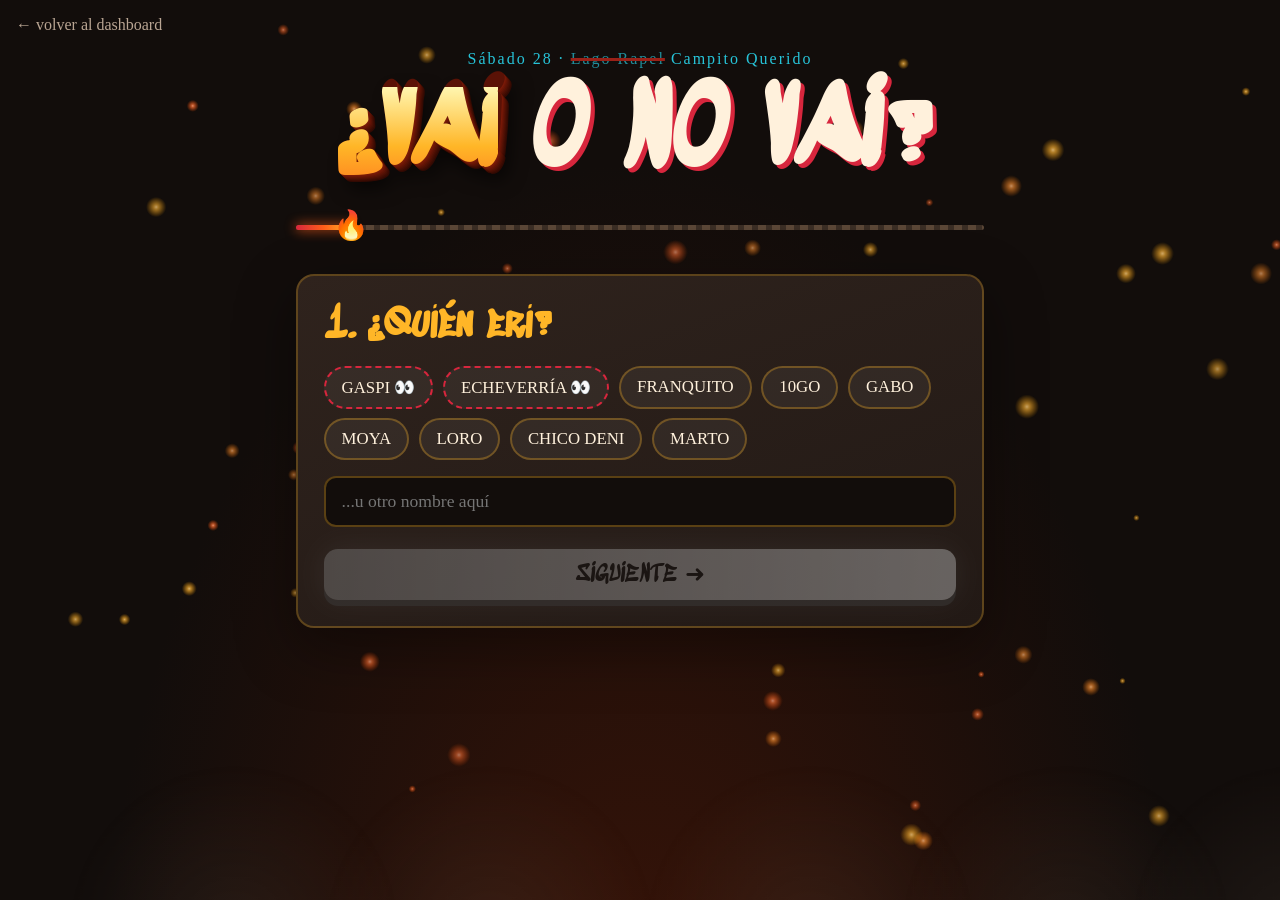
<file: confirmar.html>
<!DOCTYPE html>
<html lang="es-CL">
<head>
  <meta charset="UTF-8">
  <meta name="viewport" content="width=device-width, initial-scale=1.0">
  <title>Confirma el Asado 🔥</title>
  <meta name="description" content="Confirma tu asistencia al asado en el Campito Querido y manda tu pase al grupo.">
  <link rel="preconnect" href="https://fonts.googleapis.com">
  <link rel="preconnect" href="https://fonts.gstatic.com" crossorigin>
  <link href="https://fonts.googleapis.com/css2?family=Sedgwick+Ave+Display&family=Permanent+Marker&family=Rubik:wght@400;600;800&display=swap" rel="stylesheet">
  <link rel="stylesheet" href="css/styles.css">
  <link rel="stylesheet" href="css/confirmar.css">
</head>
<body class="confirm-page">

  <canvas id="embers" aria-hidden="true"></canvas>
  <div class="smoke-layer" aria-hidden="true"><span></span><span></span><span></span><span></span><span></span></div>

  <a href="index.html" class="back-link">← volver al dashboard</a>

  <main class="confirm">
    <header class="confirm__head">
      <p class="hero__pre">Sábado 28 · <s>Lago Rapel</s> Campito Querido</p>
      <h1 class="confirm__title"><span class="fire-text" data-text="¿VAI">¿VAI</span> <span class="confirm__title-2">O NO VAI?</span></h1>
    </header>

    <!-- barra de progreso tipo mecha -->
    <div class="fuse" aria-hidden="true">
      <div class="fuse__line"><i id="fuse-fill"></i></div>
      <div class="fuse__spark" id="fuse-spark">🔥</div>
    </div>

    <div class="steps" id="steps">

      <!-- PASO 1 -->
      <section class="step active" data-step="1">
        <h2>1. ¿Quién erí?</h2>
        <div class="chips chips--names" id="name-chips"></div>
        <input class="text-input" id="name-other" type="text" maxlength="20" placeholder="...u otro nombre aquí">
        <button class="btn btn--fire next" data-next="2" disabled id="btn-step1">SIGUIENTE ➜</button>
      </section>

      <!-- PASO 2 -->
      <section class="step" data-step="2">
        <h2>2. ¿Vai al asado, <span class="who"></span>?</h2>
        <div class="yesno" id="yesno">
          <button class="btn btn--fire btn--huge" id="btn-yes">SÍ VOY 🔥</button>
          <button class="btn btn--ghost btn--runaway" id="btn-no">No puedo 😢</button>
        </div>
        <p class="yesno__hint" id="no-hint">&nbsp;</p>
      </section>

      <!-- PASO 3 -->
      <section class="step" data-step="3">
        <h2>3. ¿Tení auto pa' prestar? 🚗</h2>
        <div class="car-pick">
          <button class="car-opt" data-car="si">
            <span class="car-opt__emoji">🚙</span>
            <b>¡Sí, yo pongo la nave!</b>
            <small>Héroe nacional</small>
          </button>
          <button class="car-opt" data-car="no">
            <span class="car-opt__emoji">🧍</span>
            <b>No, voy de copiloto</b>
            <small>Pero pongo pa' la bencina</small>
          </button>
        </div>

        <h2 class="mt">¿Qué llevai? <small>(elige varias)</small></h2>
        <div class="chips" id="bring-chips"></div>

        <button class="btn btn--fire next" id="btn-finish" disabled>CONFIRMAR 🔥</button>
      </section>

      <!-- PASO 4: TICKET -->
      <section class="step" data-step="4">
        <div class="ticket" id="ticket">
          <div class="ticket__left">
            <p class="ticket__kicker">PASE VIP · ASADO CAMPITO QUERIDO 2026</p>
            <h3 class="ticket__name" id="t-name">NOMBRE</h3>
            <dl class="ticket__data">
              <div><dt>Fecha</dt><dd>Sáb 28 Nov</dd></div>
              <div><dt>Salida</dt><dd>09:30 · Duoc Antonio Varas</dd></div>
              <div><dt>Destino</dt><dd>Campito Querido 🏡</dd></div>
              <div><dt>Auto</dt><dd id="t-car">—</dd></div>
              <div><dt>Lleva</dt><dd id="t-bring">—</dd></div>
            </dl>
          </div>
          <div class="ticket__right">
            <div class="ticket__num">N° <span id="t-num">000</span></div>
            <div class="ticket__emoji">🔥</div>
            <div class="ticket__barcode"></div>
          </div>
          <div class="ticket__stamp" id="t-stamp">CONFIRMADO</div>
        </div>

        <div class="final-actions">
          <a class="btn btn--whatsapp" id="btn-wsp" target="_blank" rel="noopener">📲 MANDAR AL GRUPO</a>
          <a class="btn btn--ghost" href="index.html">Ver el dashboard</a>
          <button class="btn btn--ghost" id="btn-restart">Confirmar otro</button>
        </div>
      </section>

      <!-- PASO 0: no va -->
      <section class="step" data-step="sad">
        <div class="sad">
          <div class="sad__emoji">😭</div>
          <h2>Ya po... te vamos a extrañar</h2>
          <p>Te guardamos un choripán frío. Mentira, nos lo comemos.</p>
          <a class="btn btn--ghost" id="btn-wsp-no" target="_blank" rel="noopener">Avisar al grupo igual</a>
          <button class="btn btn--fire" id="btn-regret">ME ARREPENTÍ, SÍ VOY 🔥</button>
        </div>
      </section>

    </div>
  </main>

  <div class="toast" id="toast"></div>
  <canvas id="confetti" aria-hidden="true"></canvas>

  <script src="js/fx.js"></script>
  <script src="js/confirmar.js"></script>
</body>
</html>
</file>
<file: css/styles.css>
/* =========================================================
   ASADO RAPEL — estilos
   Paleta "brasa": carbón, ceniza, brasa, fuego, chorizo, pebre, lago
   ========================================================= */
:root {
  --carbon: #120d0b;
  --ash: #221915;
  --ash-2: #2f231d;
  --ember: #ff5e1a;
  --fire: #ffb627;
  --chori: #d7263d;
  --pebre: #3fae49;
  --lake: #27c4d9;
  --cream: #fff1dc;
  --muted: #b9a593;
  --cl-blue: #0039a6;
  --cl-red: #d52b1e;
  --cl-white: #ffffff;

  --font-graffiti: "Sedgwick Ave Display", "Permanent Marker", cursive;
  --font-marker: "Permanent Marker", cursive;
  --font-body: "Rubik", system-ui, sans-serif;

  --radius: 18px;
  --shadow-fire: 0 0 30px rgba(255, 94, 26, .35);
}

* { box-sizing: border-box; margin: 0; padding: 0; }
html { scroll-behavior: smooth; overflow-x: clip; -webkit-text-size-adjust: 100%; }
body {
  font-family: var(--font-body);
  background: var(--carbon);
  color: var(--cream);
  overflow-x: clip;
  min-height: 100vh;
  -webkit-tap-highlight-color: transparent;
}
/* fondo en capa fija propia: evita "background-attachment: fixed" que repinta todo al hacer scroll */
body::before {
  content: ""; position: fixed; inset: 0; z-index: -1; pointer-events: none;
  background: radial-gradient(ellipse at 50% 120%, #3a1408 0%, var(--carbon) 60%);
}
a { color: inherit; text-decoration: none; }
button { font: inherit; cursor: pointer; }

#embers, #confetti {
  position: fixed; inset: 0; width: 100%; height: 100%;
  pointer-events: none;
}
#embers { z-index: 0; }
#confetti { z-index: 999; }
main, .hero, .footer, .ticker { position: relative; z-index: 1; }

/* ---------- humo de fondo ---------- */
.smoke-layer { position: fixed; inset: 0; pointer-events: none; z-index: 0; overflow: hidden; }
.smoke-layer span {
  position: absolute; bottom: -200px;
  width: 340px; height: 340px; border-radius: 50%;
  background: radial-gradient(circle, rgba(200, 180, 160, .07) 0%, rgba(200, 180, 160, .03) 40%, transparent 70%);
  will-change: transform, opacity;
  animation: smokeRise 22s linear infinite;
}
.smoke-layer span:nth-child(1) { left: 5%;  animation-delay: 0s; }
.smoke-layer span:nth-child(2) { left: 25%; animation-delay: -5s; }
.smoke-layer span:nth-child(3) { left: 50%; animation-delay: -10s; }
.smoke-layer span:nth-child(4) { left: 70%; animation-delay: -15s; }
.smoke-layer span:nth-child(5) { left: 88%; animation-delay: -19s; }
@keyframes smokeRise {
  0%   { transform: translateY(0) scale(.6); opacity: 0; }
  20%  { opacity: 1; }
  100% { transform: translateY(-130vh) translateX(80px) scale(1.8); opacity: 0; }
}

/* ---------- NAV ---------- */
.nav {
  position: sticky; top: 0; z-index: 50;
  display: flex; align-items: center; justify-content: space-between; gap: 1rem;
  padding: .8rem 1.5rem;
  background: rgba(18, 13, 11, .94);
  border-bottom: 2px solid rgba(255, 94, 26, .3);
}
.nav__logo { font-family: var(--font-graffiti); font-size: 1.6rem; color: var(--fire); }
.nav__logo span { color: var(--chori); margin-left: .2rem; }
.nav__links { display: flex; gap: 1.2rem; list-style: none; flex-wrap: wrap; }
.nav__links a {
  font-family: var(--font-marker); font-size: .95rem; color: var(--muted);
  position: relative; transition: color .2s;
}
.nav__links a::after {
  content: ""; position: absolute; left: 0; bottom: -4px; height: 3px; width: 0;
  background: linear-gradient(90deg, var(--ember), var(--fire));
  border-radius: 3px; transition: width .3s;
}
.nav__links a:hover { color: var(--fire); }
.nav__links a:hover::after { width: 100%; }

/* ---------- HERO ---------- */
.hero {
  min-height: 92vh;
  display: flex; flex-direction: column; align-items: center; justify-content: center;
  text-align: center; padding: 3rem 1rem 9rem;
  overflow: hidden;
}
.hero__pre {
  font-family: var(--font-marker); color: var(--lake); letter-spacing: 2px;
  margin-bottom: 1.2rem; position: relative; z-index: 2;
  animation: fadeDown 1s ease both;
}
.hero__title {
  font-family: var(--font-graffiti); line-height: .9;
  font-size: clamp(4.2rem, 18vw, 13rem);
  display: flex; flex-direction: column; align-items: center;
  will-change: transform;
}

/* Relieve: el elemento es el "bloque" 3D (sombras apiladas, se pintan una sola vez)
   y el ::after pone encima la cara con el degradado */
.fire-text {
  position: relative; display: inline-block;
  color: #5a1206;
  text-shadow:
    1px 1px 0 #7a1a08, 2px 2px 0 #6e1707, 3px 3px 0 #621406, 4px 4px 0 #561205,
    5px 5px 0 #4a0f04, 6px 6px 0 #3e0c03, 7px 7px 0 #320a03,
    10px 14px 18px rgba(0, 0, 0, .6);
  animation: popIn 1s cubic-bezier(.2, 1.6, .4, 1) both;
}
.fire-text::after {
  content: attr(data-text); position: absolute; left: 0; top: 0;
  background: linear-gradient(0deg, var(--chori) 0%, var(--ember) 35%, var(--fire) 70%, #fff6b0 100%);
  background-size: 100% 200%;
  -webkit-background-clip: text; background-clip: text; color: transparent;
  text-shadow: none;
  animation: fireShift 2s ease-in-out infinite alternate;
}

.hero__title-2 {
  position: relative; display: inline-block; margin-top: .05em;
  transform: rotate(-4deg); will-change: transform;
  animation: popIn 1s .25s cubic-bezier(.2, 1.6, .4, 1) both, wobble 4s 1.5s ease-in-out infinite;
}
.flag-text {
  position: relative; display: inline-block;
  color: #1a1030;
  text-shadow:
    1px 1px 0 #2a1a44, 2px 2px 0 #26173e, 3px 3px 0 #221438, 4px 4px 0 #1e1232,
    5px 5px 0 #1a0f2c, 6px 6px 0 #160d26, 7px 7px 0 #120a20, 8px 8px 0 #0e081a,
    12px 16px 22px rgba(0, 0, 0, .65);
}
/* cara con la bandera de Chile: cantón azul, franja blanca arriba, roja abajo */
.flag-text::after {
  content: attr(data-text); position: absolute; left: 0; top: 0;
  background:
    linear-gradient(var(--cl-blue), var(--cl-blue)) 0 0 / 30% 52% no-repeat,
    linear-gradient(180deg, var(--cl-white) 0 52%, var(--cl-red) 52% 100%);
  -webkit-background-clip: text; background-clip: text; color: transparent;
  text-shadow: none;
}
/* brillo que pasa por encima de la bandera */
.flag-text::before {
  content: attr(data-text); position: absolute; left: 0; top: 0; z-index: 1;
  background: linear-gradient(110deg, transparent 35%, rgba(255, 255, 255, .55) 50%, transparent 65%) no-repeat;
  background-size: 250% 100%;
  -webkit-background-clip: text; background-clip: text; color: transparent;
  text-shadow: none;
  animation: flagShine 4s 2s ease-in-out infinite;
}
.flag-star {
  position: absolute; z-index: 2; left: 6%; top: 10%;
  font-style: normal; font-family: serif; font-size: .2em; line-height: 1; color: #fff;
  text-shadow: 0 0 10px rgba(255, 255, 255, .9);
  animation: twinkle 2.4s ease-in-out infinite;
}

.hero__underline { width: min(520px, 80vw); height: 30px; margin-top: .5rem; }
.hero__underline path {
  fill: none; stroke-width: 7; stroke-linecap: round;
  stroke-dasharray: 500; stroke-dashoffset: 500;
  animation: draw 1.2s 1s ease forwards;
}
.hero__sub { margin-top: 1rem; font-size: 1.2rem; color: var(--muted); animation: fadeUp 1s 1.2s both; }
.hero__sub b { color: var(--fire); }
.hero__date { margin-top: 1rem; font-family: var(--font-marker); color: var(--muted); animation: fadeUp 1s 1.6s both; }

.countdown { display: flex; gap: 1rem; margin-top: 2rem; animation: fadeUp 1s 1.4s both; }
.countdown__box {
  position: relative; min-width: 90px; padding: 1rem .6rem;
  background: linear-gradient(180deg, var(--ash-2), var(--ash));
  border: 2px solid rgba(255, 182, 39, .3); border-radius: var(--radius);
  box-shadow: 0 0 15px rgba(255, 94, 26, .25);
}
.countdown__box::after {
  content: ""; position: absolute; inset: -2px; border-radius: inherit; pointer-events: none;
  box-shadow: 0 0 40px rgba(255, 94, 26, .6);
  animation: glowPulse 3s ease-in-out infinite;
}
.countdown__box:nth-child(2)::after { animation-delay: .3s; }
.countdown__box:nth-child(3)::after { animation-delay: .6s; }
.countdown__box:nth-child(4)::after { animation-delay: .9s; }
.countdown__box span { display: block; will-change: transform; font-family: var(--font-graffiti); font-size: 2.8rem; color: var(--fire); }
.countdown__box small { font-family: var(--font-marker); color: var(--muted); }
.countdown__box span.tick { animation: tick .4s ease; }

/* llamas del hero */
.hero__grill { position: absolute; bottom: 0; left: 0; right: 0; height: 140px; pointer-events: none; }
.flames { position: absolute; bottom: 0; left: 0; right: 0; height: 100%; display: flex; justify-content: space-around; }
.flames span {
  width: 14%; height: 100%;
  background: radial-gradient(ellipse at 50% 100%, var(--fire) 0%, var(--ember) 30%, rgba(215, 38, 61, .6) 52%, transparent 70%);
  border-radius: 50% 50% 20% 20%;
  transform-origin: bottom center;
  will-change: transform;
  animation: flicker 1.2s ease-in-out infinite alternate;
  opacity: .85;
}
.flames span:nth-child(odd) { animation-duration: .9s; height: 80%; align-self: flex-end; }
.flames span:nth-child(3n) { animation-delay: -.4s; height: 110%; }

/* ---------- TICKER ---------- */
.ticker {
  background: var(--cl-red); color: var(--cream);
  transform: rotate(-1.5deg) scale(1.03);
  padding: .7rem 0; overflow: hidden;
  border-top: 5px solid var(--cl-blue); border-bottom: 5px solid var(--cl-white);
  box-shadow: 0 10px 40px rgba(215, 38, 61, .4);
}
.ticker__track { display: flex; width: max-content; animation: marquee 30s linear infinite; will-change: transform; }
.ticker__track span { font-family: var(--font-graffiti); font-size: 1.6rem; padding: 0 2rem; white-space: nowrap; }

/* ---------- SECCIONES ---------- */
.section { max-width: 1200px; margin: 0 auto; padding: 6rem 1.5rem 2rem; }
.section__title {
  font-family: var(--font-graffiti); font-size: clamp(2.6rem, 7vw, 4.5rem);
  color: var(--cream); margin-bottom: 2rem; display: flex; align-items: baseline; gap: 1rem;
}
.section__title span { font-family: var(--font-marker); font-size: 1.2rem; color: var(--ember); border: 2px solid var(--ember); padding: .1rem .6rem; border-radius: 30px; }
.section__hint { color: var(--muted); margin: -1rem 0 1.5rem; }
.subtitle { font-family: var(--font-graffiti); font-size: 2.6rem; color: var(--fire); margin: 3rem 0 1.5rem; }

.reveal { opacity: 0; transform: translateY(40px) scale(.97); transition: opacity .8s ease, transform .8s cubic-bezier(.2, 1.2, .4, 1); }
.reveal.in { opacity: 1; transform: none; }

/* ---------- STATS ---------- */
.stats { display: grid; grid-template-columns: repeat(auto-fit, minmax(min(150px, 100%), 1fr)); gap: 1rem; }
.stat {
  position: relative; overflow: hidden;
  background: linear-gradient(160deg, var(--ash-2), var(--ash));
  border: 1px solid rgba(255, 255, 255, .06);
  border-radius: var(--radius); padding: 1.3rem;
  transition: transform .3s, box-shadow .3s;
}
.stat:nth-child(2) { transition-delay: .08s; }
.stat:nth-child(3) { transition-delay: .16s; }
.stat:nth-child(4) { transition-delay: .24s; }
.stat:nth-child(5) { transition-delay: .32s; }
.stat:nth-child(6) { transition-delay: .4s; }
.stat::before {
  content: ""; position: absolute; inset: -50%;
  background: conic-gradient(from 0deg, transparent, rgba(255, 94, 26, .25), transparent 30%);
  opacity: 0; transition: opacity .3s;
}
.stat:hover::before { animation: spin 6s linear infinite; }
.stat:hover { transform: translateY(-6px) rotate(-1deg); box-shadow: var(--shadow-fire); }
.stat:hover::before { opacity: 1; }
.stat > * { position: relative; }
.stat__icon { font-size: 2rem; animation: bob 2.5s ease-in-out infinite; display: inline-block; }
.stat__num { font-family: var(--font-graffiti); font-size: 3rem; color: var(--fire); line-height: 1.1; }
.stat__label { font-family: var(--font-marker); color: var(--muted); }
.stat__bar { height: 6px; background: rgba(255, 255, 255, .08); border-radius: 6px; margin-top: .8rem; overflow: hidden; }
.stat__bar i { display: block; height: 100%; width: 0; background: linear-gradient(90deg, var(--ember), var(--fire)); border-radius: 6px; transition: width 1.6s .4s cubic-bezier(.2, 1, .3, 1); }
.stat.in .stat__bar i { width: var(--w); }
.stat--warn .stat__num { color: var(--lake); }
.stat--warn .stat__bar i { background: linear-gradient(90deg, #1b8fa0, var(--lake)); }
.stat--danger { border-color: rgba(215, 38, 61, .5); }
.stat--danger::after {
  content: ""; position: absolute; inset: 0; border-radius: inherit; pointer-events: none;
  box-shadow: inset 0 0 30px rgba(215, 38, 61, .55);
  animation: glowPulse 2s ease-in-out infinite;
}
.stat--danger .stat__num { color: var(--chori); }
.stat--danger.ok::after { display: none; }
.stat--danger.ok { border-color: rgba(63, 174, 73, .6); }
.stat--danger.ok .stat__num { color: var(--pebre); }

.alert {
  margin-top: 1.5rem; display: flex; align-items: center; gap: 1rem;
  position: relative; overflow: hidden; isolation: isolate;
  border: 2px dashed var(--chori); border-radius: var(--radius); padding: 1rem 1.3rem;
}
.alert::before {
  content: ""; position: absolute; top: 0; bottom: 0; left: -120px; right: -120px; z-index: -1;
  background: repeating-linear-gradient(90deg, rgba(215, 38, 61, .2) 0 28px, rgba(215, 38, 61, .07) 28px 56px);
  transform: skewX(-45deg); will-change: transform;
  animation: stripes 2s linear infinite;
}
.alert.solved { border-color: var(--pebre); background: rgba(63, 174, 73, .12); }
.alert.solved::before { display: none; }
.alert.solved .alert__siren { background: var(--pebre); box-shadow: 0 0 20px var(--pebre); animation: none; }
.alert__siren { flex: none; width: 22px; height: 22px; border-radius: 50%; background: var(--chori); animation: siren .8s infinite alternate; }
.alert b { color: var(--fire); }

/* ---------- RUTA ---------- */
.route { background: linear-gradient(160deg, var(--ash-2), var(--ash)); border-radius: var(--radius); padding: 1.5rem; border: 1px solid rgba(255, 255, 255, .06); }
.route__map { width: 100%; height: auto; overflow: visible; }
.route__road { fill: none; stroke: #3b2e27; stroke-width: 28; stroke-linecap: round; }
.route__dash { fill: none; stroke: var(--fire); stroke-width: 3; stroke-dasharray: 18 14; animation: dashMove 1s linear infinite; }
.route__pin circle { fill: var(--chori); stroke: var(--cream); stroke-width: 3; animation: pinPulse 1.8s ease-in-out infinite; transform-box: fill-box; transform-origin: center; }
.route__pin--end circle { fill: var(--lake); }
.route__pin text { fill: var(--cream); font-family: var(--font-marker); font-size: 22px; text-anchor: middle; }
.route__info { display: grid; grid-template-columns: repeat(auto-fit, minmax(min(180px, 100%), 1fr)); gap: .8rem; margin-top: 1rem; }
.route__info div { background: rgba(0, 0, 0, .25); padding: .8rem 1rem; border-radius: 12px; color: var(--muted); }
.route__info b { color: var(--fire); font-family: var(--font-marker); display: block; font-weight: normal; font-size: 1.2rem; }

/* ---------- AUTOS ---------- */
.seat--copilot { background: rgba(39, 196, 217, .15); border-color: var(--lake); }
.seat--copilot em { font-size: .75rem; color: var(--lake); }
.cars { display: grid; grid-template-columns: repeat(auto-fit, minmax(min(320px, 100%), 1fr)); gap: 1.5rem; }
.car-card {
  background: linear-gradient(160deg, var(--ash-2), var(--ash));
  border: 2px solid rgba(255, 182, 39, .25); border-radius: var(--radius);
  padding: 1.4rem; display: flex; flex-direction: column; gap: 1rem;
  position: relative; overflow: hidden;
}
.car-card--mystery { border: 2px dashed var(--chori); }
.car-card--mystery.found { border: 2px solid var(--pebre); box-shadow: 0 0 40px rgba(63, 174, 73, .35); }
.car-card__head { display: flex; justify-content: space-between; align-items: center; gap: .5rem; }
.car-card__head h3 { font-family: var(--font-graffiti); font-size: 2.2rem; }
.car-card__head small { font-family: var(--font-marker); font-size: 1rem; color: var(--muted); display: block; }
.badge { font-family: var(--font-marker); font-size: .85rem; padding: .3rem .8rem; border-radius: 30px; white-space: nowrap; }
.badge--ok { background: var(--pebre); color: var(--carbon); }
.badge--danger { background: var(--chori); animation: siren 1s infinite alternate; }

.car-scene { position: relative; height: 150px; border-radius: 12px; overflow: hidden; background: linear-gradient(180deg, #1c2d3a 0%, #3b2a20 70%); }
.car-scene__road {
  position: absolute; left: 0; width: calc(100% + 80px); bottom: 0; height: 34px; background-color: #2a2420;
  background-image: linear-gradient(90deg, var(--fire) 0 40px, transparent 40px 80px);
  background-size: 80px 4px; background-repeat: repeat-x; background-position: 0 15px;
  will-change: transform;
  animation: roadMove .6s linear infinite;
}
.car { position: absolute; bottom: 22px; left: 50%; width: 170px; height: 70px; transform: translateX(-50%); animation: carBounce .35s ease-in-out infinite alternate; }
.car__body { position: absolute; bottom: 14px; width: 100%; height: 38px; border-radius: 14px 22px 8px 8px; background: var(--chori); box-shadow: inset 0 -6px 0 rgba(0, 0, 0, .25); }
.car__roof { position: absolute; bottom: 34px; left: 30px; width: 95px; height: 32px; border-radius: 30px 30px 0 0; background: inherit; display: flex; gap: 6px; padding: 6px 10px 0; }
.car__roof i { flex: 1; background: #9fd8e6; border-radius: 10px 10px 0 0; opacity: .85; }
.car__light { position: absolute; right: -2px; top: 8px; width: 10px; height: 8px; border-radius: 4px; background: var(--fire); box-shadow: 0 0 20px 6px rgba(255, 182, 39, .6); animation: blink 2s infinite; }
.car__wheel { position: absolute; bottom: 0; width: 32px; height: 32px; border-radius: 50%; background: #111; border: 5px solid #444; animation: spin .4s linear infinite; }
.car__wheel::after { content: ""; position: absolute; inset: 6px; border-top: 3px solid #888; }
.car__wheel--f { right: 22px; }
.car__wheel--b { left: 22px; }
.car__exhaust { position: absolute; left: -10px; bottom: 18px; }
.car__exhaust span { position: absolute; width: 14px; height: 14px; border-radius: 50%; background: rgba(200, 190, 180, .5); animation: exhaust 1s ease-out infinite; }
.car__exhaust span:nth-child(2) { animation-delay: .33s; }
.car__exhaust span:nth-child(3) { animation-delay: .66s; }

.car--ghost .car__body { background: #3c3c48; }
.car--ghost { animation: ghostFloat 2.4s ease-in-out infinite, flickerGhost 4s infinite; }
.car--ghost .car__wheel { animation: none; }
.car__q { position: absolute; inset: 0; display: grid; place-items: center; font-family: var(--font-graffiti); font-size: 2rem; color: var(--fire); }
.car-card--mystery.found .car--ghost { animation: carBounce .35s ease-in-out infinite alternate, driveIn 1s ease both; filter: none; }
.car-card--mystery.found .car--ghost .car__body { background: var(--pebre); filter: none; }
.car-card--mystery.found .car--ghost .car__wheel { animation: spin .4s linear infinite; }
.car-card--mystery.found .car__q { display: none; }
.car-card--mystery.found .qmarks { display: none; }

.qmarks span {
  position: absolute; font-family: var(--font-graffiti); color: var(--fire); font-size: 1.8rem; opacity: 0;
  animation: qFloat 3s ease-in-out infinite;
}
.qmarks span:nth-child(1) { left: 10%; animation-delay: 0s; }
.qmarks span:nth-child(2) { left: 30%; animation-delay: .6s; }
.qmarks span:nth-child(3) { left: 55%; animation-delay: 1.2s; }
.qmarks span:nth-child(4) { left: 75%; animation-delay: 1.8s; }
.qmarks span:nth-child(5) { left: 88%; animation-delay: 2.4s; }

.seats { list-style: none; display: grid; grid-template-columns: repeat(auto-fill, minmax(120px, 1fr)); gap: .5rem; }
.seat {
  font-family: var(--font-marker); padding: .55rem .8rem; border-radius: 10px;
  background: rgba(255, 182, 39, .12); border: 1px solid rgba(255, 182, 39, .35);
  display: flex; justify-content: space-between; align-items: center;
  animation: seatIn .5s both;
}
.seat em { font-style: normal; }
.seat--driver { background: rgba(255, 94, 26, .25); }
.seat--empty { background: transparent; border: 1px dashed var(--muted); color: var(--muted); animation: seatIn .5s both, blinkSoft 1.6s infinite; }
.seat--filled { background: rgba(63, 174, 73, .25); border-color: var(--pebre); color: var(--cream); animation: popIn .6s cubic-bezier(.2, 1.6, .4, 1) both; }

.btn {
  font-family: var(--font-graffiti); font-size: 1.5rem; padding: .7rem 1.4rem;
  border-radius: 14px; border: none; color: var(--carbon);
  transition: transform .15s;
}
.btn:active { transform: scale(.95); }
.btn--fire {
  background: linear-gradient(90deg, var(--ember), var(--fire), var(--ember));
  background-size: 200% 100%; animation: btnFire 2s linear infinite;
  box-shadow: 0 6px 0 #9b2c06, var(--shadow-fire);
}
.btn--fire:hover { transform: translateY(-3px) rotate(-1deg); }
.btn--ghost { background: transparent; color: var(--muted); border: 1px solid var(--muted); font-size: 1rem; font-family: var(--font-marker); }

/* ---------- CREW ---------- */
.crew { display: grid; grid-template-columns: repeat(auto-fill, minmax(min(200px, 100%), 1fr)); gap: 1.2rem; }
.member { perspective: 900px; height: 250px; cursor: pointer; }
.member__inner { position: relative; width: 100%; height: 100%; transition: transform .7s cubic-bezier(.3, 1.4, .5, 1); transform-style: preserve-3d; }
.member:hover .member__inner, .member.flipped .member__inner { transform: rotateY(180deg); }
.member__face {
  position: absolute; inset: 0; backface-visibility: hidden; border-radius: var(--radius);
  display: flex; flex-direction: column; align-items: center; justify-content: center; gap: .4rem;
  padding: 1rem; text-align: center;
  background: linear-gradient(160deg, var(--ash-2), var(--ash)); border: 2px solid rgba(255, 182, 39, .25);
}
.member__avatar { font-size: 3.6rem; animation: bob 2.6s ease-in-out infinite; }
.member__name { font-family: var(--font-graffiti); font-size: 2rem; color: var(--fire); line-height: 1; }
.member__role { font-family: var(--font-marker); font-size: .9rem; color: var(--muted); }
.member__car { font-size: .8rem; padding: .2rem .6rem; border-radius: 20px; background: rgba(39, 196, 217, .15); color: var(--lake); }
.member__face--back { transform: rotateY(180deg); background: linear-gradient(160deg, #4a1a0c, var(--ash)); border-color: var(--ember); }
.member__face--back h4 { font-family: var(--font-graffiti); font-size: 1.6rem; color: var(--fire); }
.member__face--back p { font-size: .9rem; color: var(--cream); }
.member__stats { width: 100%; display: flex; flex-direction: column; gap: .35rem; margin-top: .4rem; }
.member__stats label { font-size: .75rem; color: var(--muted); display: flex; justify-content: space-between; gap: .5rem; align-items: center; }
.member__stats meter { width: 60%; height: 8px; }

.wanted { display: grid; grid-template-columns: repeat(auto-fill, minmax(min(240px, 100%), 1fr)); gap: 1.5rem; }
.poster {
  background: #e9d3a8; color: #3a2414; padding: 1.3rem; border-radius: 6px; text-align: center;
  box-shadow: 0 12px 30px rgba(0, 0, 0, .5); position: relative;
  transform: rotate(var(--rot, -2deg));
  animation: swing 3.5s ease-in-out infinite;
  transform-origin: top center;
}
.poster::before { content: ""; position: absolute; top: -10px; left: 50%; width: 18px; height: 18px; border-radius: 50%; background: var(--chori); transform: translateX(-50%); box-shadow: 0 3px 4px rgba(0, 0, 0, .5); }
.poster h4 { font-family: var(--font-graffiti); font-size: 2.6rem; color: #7a1a10; letter-spacing: 2px; }
.poster__photo { width: 120px; height: 120px; margin: .6rem auto; background: #c4a979; border: 4px solid #3a2414; display: grid; place-items: center; font-size: 4rem; filter: grayscale(1) contrast(1.2); animation: flickerGhost 3s infinite; }
.poster__name { font-family: var(--font-marker); font-size: 1.8rem; }
.poster__info { font-size: .85rem; margin: .4rem 0 .8rem; }
.poster__reward { font-family: var(--font-marker); color: #7a1a10; margin-bottom: .8rem; }
.poster .btn { font-size: 1.1rem; padding: .5rem 1rem; }
.poster.confirmed { animation: none; transform: rotate(0); background: #c8e6c0; }
.poster.confirmed .poster__photo { filter: none; animation: none; }
.poster.confirmed h4 { color: #1f6b28; }

/* ---------- PARRILLA ---------- */
.grill-zone { display: grid; grid-template-columns: repeat(auto-fit, minmax(min(320px, 100%), 1fr)); gap: 2rem; align-items: start; }
.bbq { position: relative; height: 380px; display: flex; flex-direction: column; align-items: center; justify-content: flex-end; cursor: pointer; }
.bbq__smoke { position: absolute; top: 0; left: 50%; width: 200px; height: 200px; transform: translateX(-50%); }
.bbq__smoke span { position: absolute; bottom: 0; left: 50%; width: 50px; height: 50px; border-radius: 50%; background: radial-gradient(circle, rgba(220, 210, 200, .45), rgba(220, 210, 200, 0) 70%); will-change: transform, opacity; animation: grillSmoke 3s ease-out infinite; }
.bbq__smoke span:nth-child(2) { animation-delay: .75s; margin-left: -40px; }
.bbq__smoke span:nth-child(3) { animation-delay: 1.5s; margin-left: 30px; }
.bbq__smoke span:nth-child(4) { animation-delay: 2.25s; margin-left: -10px; }
.bbq__grate {
  position: relative; z-index: 2; width: 300px; height: 70px; padding: 10px 14px;
  display: flex; gap: 8px; align-items: center; justify-content: center; flex-wrap: wrap;
  background: repeating-linear-gradient(90deg, #555 0 4px, transparent 4px 22px);
  border-top: 5px solid #777; border-bottom: 5px solid #777;
}
.meat { border-radius: 30px; animation: sizzle .25s ease-in-out infinite alternate; box-shadow: 0 0 12px rgba(255, 94, 26, .5); transition: transform .3s; }
.meat:nth-child(2n) { animation-delay: .1s; }
.meat--chori { width: 70px; height: 20px; background: linear-gradient(180deg, #a3321e, #6b1b0e); }
.meat--chori::after { content: ""; display: block; margin: 7px 10px; height: 3px; background: repeating-linear-gradient(90deg, #2a0a04 0 6px, transparent 6px 14px); }
.meat--steak { width: 80px; height: 26px; border-radius: 12px 20px 14px 18px; background: linear-gradient(180deg, #8c3a1a, #4d1a0a); }
.meat--corn { width: 60px; height: 18px; background: repeating-linear-gradient(90deg, #f3c623 0 6px, #d9a515 6px 8px); }
.meat.flip { animation: flipMeat .6s ease; }
.bbq__coals { position: relative; z-index: 1; width: 290px; height: 40px; margin-top: -6px; display: flex; flex-wrap: wrap; gap: 4px; justify-content: center; padding-top: 6px; }
.bbq__coals span { width: 30px; height: 18px; border-radius: 40%; background: radial-gradient(circle, var(--fire), var(--ember) 40%, #3a0f04 80%); animation: coal 1s ease-in-out infinite alternate; }
.bbq__coals span:nth-child(2n) { animation-delay: .3s; }
.bbq__coals span:nth-child(3n) { animation-delay: .6s; }
.bbq__base { width: 320px; height: 70px; background: linear-gradient(180deg, #2b2b2b, #111); border-radius: 0 0 160px 160px; margin-top: -24px; border-top: 4px solid #444; }
.bbq__legs { display: flex; justify-content: space-between; width: 200px; }
.bbq__legs i { width: 8px; height: 70px; background: #333; transform: rotate(10deg); }
.bbq__legs i:last-child { transform: rotate(-10deg); }

.shop, .money, .roulette {
  background: linear-gradient(160deg, var(--ash-2), var(--ash));
  border-radius: var(--radius); padding: 1.4rem; border: 1px solid rgba(255, 255, 255, .06);
}
.shop__head { display: flex; justify-content: space-between; align-items: center; }
.shop__head h3 { font-family: var(--font-graffiti); font-size: 2rem; }
.shop__head span { font-family: var(--font-graffiti); font-size: 2rem; color: var(--pebre); }
.progress { height: 12px; background: rgba(255, 255, 255, .08); border-radius: 10px; margin: .8rem 0 1rem; overflow: hidden; }
.progress i {
  display: block; height: 100%; width: 0; border-radius: 10px;
  background: linear-gradient(90deg, var(--pebre), #9be36b, var(--pebre)); background-size: 200% 100%;
  transition: width .6s cubic-bezier(.2, 1.4, .4, 1); animation: btnFire 2s linear infinite;
}
.shop__list { list-style: none; display: flex; flex-direction: column; gap: .4rem; }
.shop__list li {
  display: flex; align-items: center; gap: .7rem; padding: .55rem .8rem; border-radius: 10px;
  background: rgba(0, 0, 0, .2); cursor: pointer; transition: background .2s, transform .2s;
}
.shop__list li:hover { background: rgba(255, 94, 26, .15); transform: translateX(6px); }
.shop__list .check {
  width: 22px; height: 22px; border-radius: 6px; border: 2px solid var(--fire); flex: none;
  display: grid; place-items: center; transition: background .2s;
}
.shop__list li.done .check { background: var(--pebre); border-color: var(--pebre); animation: popIn .4s cubic-bezier(.2, 1.6, .4, 1); }
.shop__list li.done .check::after { content: "✔"; color: var(--carbon); font-size: .8rem; }
.shop__list li.done .shop__text { text-decoration: line-through; color: var(--muted); }
.shop__qty { margin-left: auto; font-family: var(--font-marker); color: var(--fire); font-size: .9rem; }

/* ---------- LUCAS ---------- */
.money { position: relative; overflow: hidden; }
.money__rows { display: grid; grid-template-columns: repeat(auto-fit, minmax(min(230px, 100%), 1fr)); gap: .8rem; }
.money__row { display: flex; align-items: center; gap: .6rem; background: rgba(0, 0, 0, .2); border-radius: 10px; padding: .6rem .8rem; }
.money__row span { flex: 1; font-family: var(--font-marker); }
.money__row input {
  width: 110px; background: var(--carbon); color: var(--fire); border: 1px solid rgba(255, 182, 39, .3);
  border-radius: 8px; padding: .4rem .5rem; font-family: var(--font-body); font-weight: 600; text-align: right;
}
.money__row input:focus { outline: 2px solid var(--ember); }
.money__total { display: flex; flex-wrap: wrap; justify-content: space-around; align-items: center; gap: 1.5rem; margin-top: 1.5rem; padding-top: 1.5rem; border-top: 2px dashed rgba(255, 182, 39, .3); text-align: center; }
.money__total small { display: block; font-family: var(--font-marker); color: var(--muted); }
.money__total strong { font-family: var(--font-graffiti); font-size: 2.6rem; color: var(--fire); }
.money__each strong { color: var(--pebre); font-size: 3.4rem; display: inline-block; }
.money__each strong.bump { animation: tick .4s ease; }
.stepper { display: flex; align-items: center; gap: .8rem; margin-top: .3rem; }
.stepper button { width: 38px; height: 38px; border-radius: 50%; border: 2px solid var(--fire); background: transparent; color: var(--fire); font-size: 1.4rem; transition: background .2s; }
.stepper button:hover { background: var(--fire); color: var(--carbon); }
.stepper span { font-family: var(--font-graffiti); font-size: 2.4rem; min-width: 40px; }
.coins { position: absolute; inset: 0; pointer-events: none; }
.coin { position: absolute; top: -30px; font-size: 1.6rem; animation: coinFall 1.4s ease-in forwards; }

/* ---------- ITINERARIO ---------- */
.plan-grid { display: grid; grid-template-columns: 1.3fr 1fr; gap: 2rem; align-items: start; }
.timeline { list-style: none; position: relative; padding-left: 2.2rem; }
.timeline::before { content: ""; position: absolute; left: 10px; top: 0; bottom: 0; width: 4px; border-radius: 4px; background: linear-gradient(180deg, var(--fire), var(--chori), var(--lake)); }
.timeline li { position: relative; margin-bottom: 1.2rem; padding: .9rem 1.1rem; border-radius: 14px; background: linear-gradient(160deg, var(--ash-2), var(--ash)); border: 1px solid rgba(255, 255, 255, .06); }
.timeline li::before {
  content: attr(data-icon); position: absolute; left: -2.4rem; top: .7rem;
  width: 34px; height: 34px; border-radius: 50%; background: var(--carbon); border: 3px solid var(--fire);
  display: grid; place-items: center; font-size: 1rem;
}
.timeline li.now { border-color: var(--ember); box-shadow: var(--shadow-fire); }
.timeline li.now::before { animation: pinPulse 1.2s infinite; }
.timeline time { font-family: var(--font-graffiti); font-size: 1.6rem; color: var(--fire); margin-right: .5rem; }
.timeline strong { font-family: var(--font-marker); font-weight: normal; font-size: 1.15rem; }
.timeline p { color: var(--muted); font-size: .9rem; margin-top: .2rem; }

.roulette { text-align: center; position: sticky; top: 90px; }
.roulette h3 { font-family: var(--font-graffiti); font-size: 2rem; margin-bottom: .8rem; }
.roulette select { width: 100%; padding: .6rem; border-radius: 10px; background: var(--carbon); color: var(--cream); border: 1px solid var(--fire); font-family: var(--font-marker); margin-bottom: 1rem; }
.wheel-wrap { position: relative; width: 100%; max-width: 320px; margin: 0 auto 1rem; }
.wheel-wrap canvas { width: 100%; height: auto; display: block; transition: transform 4.5s cubic-bezier(.12, .8, .1, 1); filter: drop-shadow(0 0 20px rgba(255, 94, 26, .4)); }
.wheel-pointer { position: absolute; top: -8px; left: 50%; transform: translateX(-50%); width: 0; height: 0; border-left: 16px solid transparent; border-right: 16px solid transparent; border-top: 30px solid var(--cream); z-index: 2; filter: drop-shadow(0 3px 4px rgba(0, 0, 0, .6)); }
.roulette__result { font-family: var(--font-graffiti); font-size: 1.8rem; color: var(--fire); margin-top: 1rem; min-height: 2.4rem; }
.roulette__result.show { animation: popIn .6s cubic-bezier(.2, 1.6, .4, 1); }

/* ---------- QR ---------- */
.nav__cta { color: var(--fire) !important; }
.qr {
  display: grid; grid-template-columns: auto 1fr; gap: 2.5rem; align-items: center;
  background: linear-gradient(160deg, var(--ash-2), var(--ash));
  border-radius: var(--radius); padding: 2rem; border: 1px solid rgba(255, 255, 255, .06);
}
.qr__frame { position: relative; padding: 18px; border-radius: 18px; background: var(--cream); box-shadow: 0 0 40px rgba(255, 94, 26, .5); overflow: hidden; }
.qr__code { width: 220px; height: 220px; }
.qr__code img, .qr__code canvas { display: block; width: 220px; height: 220px; }
.qr__code.qr-pop { animation: popIn .7s cubic-bezier(.2, 1.6, .4, 1); }
.qr__scan {
  position: absolute; left: 0; right: 0; top: 0; height: 4px; z-index: 2;
  background: var(--ember); box-shadow: 0 0 18px 6px rgba(255, 94, 26, .7);
  animation: scan 2.2s ease-in-out infinite alternate;
}
.qr__corners i { position: absolute; width: 34px; height: 34px; border: 5px solid var(--chori); z-index: 2; animation: cornerPulse 1.4s ease-in-out infinite; }
.qr__corners i:nth-child(1) { top: 4px; left: 4px; border-right: 0; border-bottom: 0; }
.qr__corners i:nth-child(2) { top: 4px; right: 4px; border-left: 0; border-bottom: 0; }
.qr__corners i:nth-child(3) { bottom: 4px; left: 4px; border-right: 0; border-top: 0; }
.qr__corners i:nth-child(4) { bottom: 4px; right: 4px; border-left: 0; border-top: 0; }
.qr__info h3 { font-family: var(--font-graffiti); font-size: 2.4rem; color: var(--fire); }
.qr__info p { color: var(--muted); margin: .6rem 0 1.2rem; }
.qr__info .btn { display: inline-block; }
.qr__config { margin-top: 1.2rem; color: var(--muted); }
.qr__config summary { cursor: pointer; font-family: var(--font-marker); }
.qr__warn { color: var(--fire) !important; font-size: .9rem; }
.qr__row { display: flex; gap: .5rem; margin-top: .6rem; flex-wrap: wrap; }
.qr__row input { flex: 1; min-width: 0; padding: .6rem; border-radius: 10px; background: var(--carbon); color: var(--cream); border: 1px solid var(--fire); }
@keyframes scan { from { top: 0; } to { top: calc(100% - 4px); } }
@keyframes cornerPulse { 50% { transform: scale(.85); opacity: .6; } }
@media (max-width: 700px) {
  .qr { grid-template-columns: 1fr; justify-items: center; text-align: center; padding: 1.4rem 1rem; }
}

/* ---------- FOOTER / TOAST ---------- */
.footer { text-align: center; padding: 4rem 1rem 3rem; color: var(--muted); font-family: var(--font-marker); }
.fire-text-small { font-family: var(--font-graffiti); color: var(--fire); font-size: 1.4rem; }
.footer__small { font-size: .85rem; margin-top: .4rem; opacity: .7; }
.toast {
  position: fixed; left: 50%; bottom: 24px; z-index: 1000;
  transform: translate(-50%, 150%); opacity: 0;
  background: var(--fire); color: var(--carbon); font-family: var(--font-marker);
  padding: .8rem 1.4rem; border-radius: 30px; box-shadow: 0 10px 30px rgba(0, 0, 0, .5);
  transition: transform .4s cubic-bezier(.2, 1.6, .4, 1), opacity .3s;
  max-width: calc(100vw - 32px); text-align: center;
}
.toast.show { transform: translate(-50%, 0); opacity: 1; }

/* ---------- KEYFRAMES ---------- */
@keyframes glowPulse { 0%, 100% { opacity: .25; } 50% { opacity: 1; } }
@keyframes flagShine { 0% { background-position: 150% 0; } 50%, 100% { background-position: -100% 0; } }
@keyframes twinkle { 0%, 100% { transform: scale(1) rotate(0); opacity: 1; } 50% { transform: scale(1.35) rotate(20deg); opacity: .8; } }
@keyframes fireShift { from { background-position: 0 0; } to { background-position: 0 100%; } }
@keyframes popIn { 0% { transform: scale(0) rotate(-10deg); opacity: 0; } 100% { transform: scale(1); opacity: 1; } }
@keyframes wobble { 0%, 100% { transform: rotate(-4deg); } 50% { transform: rotate(-1deg) scale(1.03); } }
@keyframes glitch {
  0%, 92%, 100% { transform: translate(0); }
  94% { transform: translate(-6px, 2px); }
  96% { transform: translate(6px, -2px); }
  98% { transform: translate(-3px, 0); }
}
@keyframes draw { to { stroke-dashoffset: 0; } }
@keyframes fadeUp { from { opacity: 0; transform: translateY(20px); } to { opacity: 1; transform: none; } }
@keyframes fadeDown { from { opacity: 0; transform: translateY(-20px); } to { opacity: 1; transform: none; } }
@keyframes breathe { 0%, 100% { box-shadow: 0 0 15px rgba(255, 94, 26, .25); } 50% { box-shadow: 0 0 40px rgba(255, 94, 26, .6); } }
@keyframes tick { 0% { transform: scale(1.35); color: #fff; } 100% { transform: scale(1); } }
@keyframes flicker {
  0% { transform: scaleY(1) scaleX(1) skewX(0); }
  33% { transform: scaleY(1.15) scaleX(.9) skewX(3deg); }
  66% { transform: scaleY(.9) scaleX(1.05) skewX(-3deg); }
  100% { transform: scaleY(1.2) scaleX(.95) skewX(2deg); }
}
@keyframes marquee { to { transform: translateX(-50%); } }
@keyframes spin { to { transform: rotate(360deg); } }
@keyframes bob { 0%, 100% { transform: translateY(0); } 50% { transform: translateY(-6px); } }
@keyframes dangerPulse { 0%, 100% { box-shadow: 0 0 0 rgba(215, 38, 61, 0); } 50% { box-shadow: 0 0 30px rgba(215, 38, 61, .55); } }
@keyframes stripes { to { transform: skewX(-45deg) translateX(56px); } }
@keyframes siren { from { opacity: 1; box-shadow: 0 0 20px var(--chori); } to { opacity: .4; box-shadow: 0 0 2px var(--chori); } }
@keyframes dashMove { to { stroke-dashoffset: -32; } }
@keyframes pinPulse { 0%, 100% { transform: scale(1); } 50% { transform: scale(1.3); } }
@keyframes roadMove { to { transform: translateX(-80px); } }
@keyframes carBounce { from { transform: translateX(-50%) translateY(0); } to { transform: translateX(-50%) translateY(-3px); } }
@keyframes blink { 0%, 90%, 100% { opacity: 1; } 95% { opacity: .2; } }
@keyframes exhaust { 0% { transform: translate(0, 0) scale(.5); opacity: .8; } 100% { transform: translate(-50px, -20px) scale(2.2); opacity: 0; } }
@keyframes ghostFloat { 0%, 100% { transform: translateX(-50%) translateY(0); } 50% { transform: translateX(-50%) translateY(-10px); } }
@keyframes flickerGhost { 0%, 100% { opacity: .55; } 10% { opacity: .2; } 12% { opacity: .7; } 50% { opacity: .4; } 70% { opacity: .75; } }
@keyframes driveIn { from { left: -40%; } to { left: 50%; } }
@keyframes qFloat { 0% { bottom: 30px; opacity: 0; transform: rotate(-20deg); } 30% { opacity: 1; } 100% { bottom: 140px; opacity: 0; transform: rotate(20deg); } }
@keyframes seatIn { from { opacity: 0; transform: translateY(10px); } to { opacity: 1; transform: none; } }
@keyframes blinkSoft { 50% { opacity: .45; } }
@keyframes btnFire { to { background-position: -200% 0; } }
@keyframes swing { 0%, 100% { transform: rotate(var(--rot, -2deg)); } 50% { transform: rotate(calc(var(--rot, -2deg) * -1)); } }
@keyframes grillSmoke { 0% { transform: translate(-50%, 0) scale(.4); opacity: .7; } 100% { transform: translate(-50%, -180px) scale(2.5); opacity: 0; } }
@keyframes sizzle { from { transform: translateY(0); } to { transform: translateY(-2px) rotate(.5deg); } }
@keyframes flipMeat { 0% { transform: translateY(0) rotateX(0); } 50% { transform: translateY(-50px) rotateX(180deg); } 100% { transform: translateY(0) rotateX(360deg); } }
@keyframes coal { from { filter: brightness(.7); } to { filter: brightness(1.4); } }
@keyframes coinFall { to { transform: translateY(420px) rotate(540deg); opacity: 0; } }

/* ---------- RESPONSIVE ---------- */
@media (max-width: 860px) {
  .nav__links { display: none; }
  .plan-grid { grid-template-columns: 1fr; }
  .roulette { position: static; }
}
@media (max-width: 520px) {
  .section { padding: 4rem 16px 1rem; }
  .countdown { gap: .5rem; }
  .countdown__box { min-width: 68px; padding: .7rem .3rem; }
  .countdown__box span { font-size: 2rem; }
  .cars { grid-template-columns: 1fr; }
  .bbq { transform: scale(.85); }
  .grill-zone { grid-template-columns: 1fr; }
}

@media (prefers-reduced-motion: reduce) {
  *, *::before, *::after { animation-duration: .01ms !important; animation-iteration-count: 1 !important; transition-duration: .01ms !important; }
}

/* =========================================================
   RENDIMIENTO: animaciones en pausa cuando la sección no se ve
   (main.js agrega .is-off con IntersectionObserver)
   ========================================================= */
.is-off, .is-off *, .is-off *::before, .is-off *::after { animation-play-state: paused !important; }

/* =========================================================
   CELULAR
   ========================================================= */
@media (max-width: 860px) {
  .nav { flex-direction: column; align-items: stretch; gap: .4rem; padding: .5rem 0 .4rem; }
  .nav__logo { padding: 0 16px; font-size: 1.3rem; }
  .nav__links {
    display: flex; flex-wrap: nowrap; overflow-x: auto; gap: .5rem; padding: 0 16px .2rem;
    scrollbar-width: none; -webkit-overflow-scrolling: touch;
  }
  .nav__links::-webkit-scrollbar { display: none; }
  .nav__links a {
    display: block; white-space: nowrap; font-size: .85rem; padding: .3rem .8rem;
    border: 1px solid rgba(255, 182, 39, .3); border-radius: 20px;
  }
  .nav__links a::after { display: none; }
  .section { scroll-margin-top: 90px; }
}
@media (max-width: 600px) {
  .hero { min-height: auto; padding: 2.5rem 16px 8rem; }
  .hero__sub { font-size: 1rem; }
  .ticker__track span { font-size: 1.2rem; padding: 0 1.2rem; }
  .section__title { gap: .6rem; flex-wrap: wrap; }
  .stat { padding: 1rem; }
  .stat__num { font-size: 2.4rem; }
  .alert { align-items: flex-start; font-size: .95rem; }
  .car-card { padding: 1rem; }
  .car-card__head h3 { font-size: 1.8rem; }
  .seats { grid-template-columns: 1fr 1fr; }
  .member { height: 230px; }
  .bbq { height: 330px; transform: scale(.82); transform-origin: top center; margin-bottom: -50px; }
  .money__total strong { font-size: 2rem; }
  .money__each strong { font-size: 2.6rem; }
  .money__row input { width: 96px; }
  .timeline time { font-size: 1.3rem; }
  .route { padding: 1rem; }
  .route__pin text { font-size: 30px; }
  .flames span:nth-child(n+6) { display: none; }
  .flames span { width: 22%; }
}
/* en táctiles no hay hover: la tarjeta se da vuelta con tap */
@media (hover: none) {
  .member:hover .member__inner { transform: none; }
  .member.flipped .member__inner { transform: rotateY(180deg); }
  .stat:hover { transform: none; box-shadow: none; }
}

/* =========================================================
   CAMBIO DE PLANES: RAPEL tachado ➜ CAMPITO QUERIDO
   ========================================================= */
s { text-decoration: line-through; text-decoration-color: var(--cl-red); text-decoration-thickness: 3px; opacity: .7; }
.nav__logo s { color: var(--muted); font-size: .8em; margin: 0 .25rem; }

del.hero__title-2, ins.hero__new { text-decoration: none; }
.is-cancelled .flag-text { animation: cancelFade .8s 2.6s ease forwards; }
.scribble {
  position: absolute; left: -4%; top: 8%; width: 108%; height: 84%;
  overflow: visible; pointer-events: none; z-index: 3;
}
.scribble path {
  fill: none; stroke: var(--cl-red); stroke-width: 9; stroke-linecap: round; stroke-linejoin: round;
  stroke-dasharray: 420; stroke-dashoffset: 420;
  filter: drop-shadow(2px 3px 0 #3a0703);
  animation: draw .45s ease-out forwards;
}
.scribble path:nth-child(1) { animation-delay: 1.6s; }
.scribble path:nth-child(2) { animation-delay: 2s; }
.scribble path:nth-child(3) { animation-delay: 2.35s; stroke-width: 7; }

.hero__new {
  position: relative; display: inline-block; margin-top: -.15em;
  font-size: clamp(2.6rem, 10.5vw, 7.2rem); line-height: 1;
  color: #8fe388;
  text-shadow:
    1px 1px 0 #2e7d32, 2px 2px 0 #2a7130, 3px 3px 0 #25652b, 4px 4px 0 #1f5824,
    5px 5px 0 #1a4b1f, 6px 6px 0 #143d19,
    8px 12px 16px rgba(0, 0, 0, .6);
  transform: rotate(3deg);
  clip-path: inset(-20% 100% -20% -5%);
  animation: sprayIn 1.1s 2.9s steps(14, end) forwards, wobbleNew 4s 4.2s ease-in-out infinite;
}
.hero__caret {
  position: absolute; left: -.55em; bottom: -.15em;
  font-family: var(--font-marker); color: var(--cl-red); font-size: .7em;
  transform: rotate(-10deg);
}
.hero__place {
  font-family: var(--font-marker); color: var(--fire); font-size: clamp(1rem, 3.4vw, 1.4rem);
  margin-top: .6rem; opacity: 0; animation: fadeUp .8s 4s forwards;
}
.hero__stamp {
  position: absolute; top: 18%; right: 6%; z-index: 3;
  font-family: var(--font-graffiti); font-size: clamp(1.1rem, 2.6vw, 1.8rem); line-height: 1; text-align: center;
  color: var(--cl-red); border: 4px solid var(--cl-red); border-radius: 10px; padding: .35rem .7rem;
  background: rgba(18, 13, 11, .55);
  transform: rotate(-14deg) scale(4); opacity: 0;
  animation: heroStamp .45s 3.6s cubic-bezier(.3, 1.6, .5, 1) forwards;
}

/* ruta: tramo a Rapel cancelado */
.route__cancel { fill: none; stroke: #5a4a40; stroke-width: 6; stroke-dasharray: 4 12; stroke-linecap: round; opacity: .7; }
.route__pin--x circle { fill: #4a3c34; animation: none; }
.route__pin--x text { fill: var(--muted); text-decoration: line-through; }
.route__pin--x line { stroke: var(--cl-red); stroke-width: 4; stroke-linecap: round; }
.route__pin--x .route__x { fill: var(--cl-red); font-family: var(--font-body); font-size: 18px; font-weight: 800; text-decoration: none; dominant-baseline: middle; }
.route__pin--end circle { fill: var(--pebre); }
.route__go { display: flex; flex-wrap: wrap; gap: .6rem; margin-top: 1rem; }
.route__go .btn { font-size: 1.1rem; padding: .6rem 1.1rem; }

@keyframes cancelFade { to { opacity: .45; } }
@keyframes sprayIn { to { clip-path: inset(-20% -5% -20% -5%); } }
@keyframes wobbleNew { 0%, 100% { transform: rotate(3deg); } 50% { transform: rotate(1deg) scale(1.03); } }
@keyframes heroStamp { 0% { opacity: 0; transform: rotate(-14deg) scale(4); } 100% { opacity: .9; transform: rotate(-14deg) scale(1); } }

@media (max-width: 860px) {
  .hero__stamp { position: relative; top: auto; right: auto; margin: 1rem auto 0; }
}

/* =========================================================
   KIA MORNING GRAFITO (js/kia.js)
   ========================================================= */
.kia-wrap {
  position: absolute; bottom: 12px; left: 50%; width: 230px;
  transform: translateX(-50%);
}
.kia { display: block; width: 100%; height: auto; overflow: visible; }
.kia__body { animation: kiaBounce .32s ease-in-out infinite alternate; will-change: transform; }
.kia__wheel { transform-box: fill-box; transform-origin: center; animation: spin .45s linear infinite; }
.kia__spokes line { stroke: #6f767d; stroke-width: 2.4; stroke-linecap: round; }
.kia__beam { animation: kiaBeam 2.6s ease-in-out infinite; }
.kia__light { animation: kiaLight 2.6s ease-in-out infinite; }
.kia__tail { animation: blink 3s infinite; }
.kia__puff {
  fill: rgba(205, 195, 185, .55);
  transform-box: fill-box; transform-origin: center;
  animation: kiaPuff 1.1s ease-out infinite;
}
.kia__puff:nth-child(2) { animation-delay: .37s; }
.kia__puff:nth-child(3) { animation-delay: .74s; }

/* versión mini en el mapa dibujado */
.route__car .kia__beam { display: none; }
.route__car .kia__body { animation-duration: .25s; }

@keyframes kiaBounce { from { transform: translateY(0); } to { transform: translateY(-2px); } }
@keyframes kiaBeam { 0%, 100% { opacity: .55; } 50% { opacity: 1; } 92% { opacity: .2; } }
@keyframes kiaLight { 0%, 100% { fill: #dfefff; } 50% { fill: #ffffff; } }
@keyframes kiaPuff {
  0% { transform: translate(0, 0) scale(.5); opacity: .9; }
  100% { transform: translate(-34px, -14px) scale(2.4); opacity: 0; }
}

@media (max-width: 600px) {
  .kia-wrap { width: 200px; }
}
</file>
<file: css/confirmar.css>
/* =========================================================
   ASADO RAPEL — página de confirmación
   (usa variables y utilidades de styles.css)
   ========================================================= */
.confirm-page { min-height: 100vh; }
.back-link {
  position: relative; z-index: 2; display: inline-block; margin: 1rem 16px 0;
  font-family: var(--font-marker); color: var(--muted); transition: color .2s, transform .2s;
}
.back-link:hover { color: var(--fire); transform: translateX(-4px); }

.confirm { position: relative; z-index: 1; max-width: 720px; margin: 0 auto; padding: 1rem 16px 4rem; }
.confirm__head { text-align: center; }
.confirm__title { font-family: var(--font-graffiti); font-size: clamp(3.4rem, 13vw, 6.5rem); line-height: .95; }
.confirm__title-2 {
  display: inline-block; color: var(--cream); transform: rotate(-3deg);
  text-shadow: 4px 4px 0 var(--chori);
  animation: popIn .9s .2s cubic-bezier(.2, 1.6, .4, 1) both, wobble 4s 1.2s ease-in-out infinite;
}

/* mecha encendida */
.fuse { position: relative; margin: 1.6rem 0 2rem; height: 30px; }
.fuse__line { position: absolute; top: 13px; left: 0; right: 0; height: 5px; border-radius: 5px; background: repeating-linear-gradient(90deg, #5a4636 0 8px, #3a2d24 8px 14px); }
.fuse__line i { display: block; height: 100%; width: 0; border-radius: 5px; background: linear-gradient(90deg, var(--chori), var(--ember), var(--fire)); box-shadow: 0 0 12px var(--ember); transition: width .8s cubic-bezier(.2, 1, .3, 1); }
.fuse__spark { position: absolute; top: -4px; left: 0; font-size: 1.8rem; transform: translateX(-50%); transition: left .8s cubic-bezier(.2, 1, .3, 1); animation: flicker .3s infinite alternate; }

/* pasos */
.steps { position: relative; }
.step {
  display: none;
  background: linear-gradient(160deg, var(--ash-2), var(--ash));
  border: 2px solid rgba(255, 182, 39, .25); border-radius: var(--radius);
  padding: 1.6rem; box-shadow: 0 20px 60px rgba(0, 0, 0, .4);
}
.step.active { display: block; animation: stepIn .6s cubic-bezier(.2, 1.3, .4, 1) both; }
.step.leaving { display: block; animation: stepOut .35s ease-in both; }
.step h2 { font-family: var(--font-graffiti); font-size: clamp(1.8rem, 6vw, 2.5rem); color: var(--fire); margin-bottom: 1rem; }
.step h2 small { font-family: var(--font-marker); font-size: .9rem; color: var(--muted); }
.step h2.mt { margin-top: 2rem; }
.step .next { margin-top: 1.4rem; width: 100%; }
.step .btn:disabled { filter: grayscale(1); opacity: .45; cursor: not-allowed; animation: none; }

.chips { display: flex; flex-wrap: wrap; gap: .6rem; }
.chip {
  font-family: var(--font-marker); font-size: 1.05rem; padding: .55rem 1rem; border-radius: 30px;
  background: rgba(255, 255, 255, .05); color: var(--cream); border: 2px solid rgba(255, 182, 39, .3);
  transition: transform .2s, background .2s, border-color .2s;
  animation: chipIn .5s cubic-bezier(.2, 1.6, .4, 1) both;
}
.chip:hover { transform: translateY(-3px) rotate(-2deg); border-color: var(--fire); }
.chip.on { background: var(--ember); border-color: var(--fire); color: var(--carbon); animation: chipOn .4s cubic-bezier(.2, 1.6, .4, 1); }
.chip--wanted { border-style: dashed; border-color: var(--chori); }
.chip--wanted::after { content: " 👀"; }

.text-input {
  width: 100%; margin-top: 1rem; padding: .8rem 1rem; border-radius: 12px;
  background: var(--carbon); color: var(--cream); border: 2px solid rgba(255, 182, 39, .3);
  font-family: var(--font-marker); font-size: 1.1rem; transition: border-color .2s, box-shadow .2s;
}
.text-input:focus { outline: none; border-color: var(--fire); box-shadow: var(--shadow-fire); }

/* sí / no */
.yesno { position: relative; min-height: 200px; display: flex; flex-direction: column; align-items: center; justify-content: center; gap: 1.2rem; }
.btn--huge { font-size: 2.6rem; padding: 1rem 2.4rem; animation: btnFire 2s linear infinite, heartbeat 1.2s ease-in-out infinite; }
.btn--runaway { position: relative; transition: transform .25s cubic-bezier(.2, 1.6, .4, 1); }
.yesno__hint { text-align: center; color: var(--muted); font-family: var(--font-marker); min-height: 1.5rem; }

/* auto */
.car-pick { display: grid; grid-template-columns: 1fr 1fr; gap: 1rem; }
.car-opt {
  display: flex; flex-direction: column; align-items: center; gap: .3rem; padding: 1.2rem .8rem;
  border-radius: 16px; background: rgba(255, 255, 255, .04); color: var(--cream);
  border: 2px solid rgba(255, 182, 39, .25); transition: transform .25s, border-color .25s, background .25s;
}
.car-opt:hover { transform: translateY(-4px); border-color: var(--fire); }
.car-opt b { font-family: var(--font-marker); font-weight: normal; font-size: 1.1rem; }
.car-opt small { color: var(--muted); }
.car-opt__emoji { font-size: 3rem; display: inline-block; }
.car-opt.on { background: rgba(255, 94, 26, .2); border-color: var(--ember); box-shadow: var(--shadow-fire); }
.car-opt.on .car-opt__emoji { animation: vroom .9s ease-in-out infinite; }
.car-opt[data-car="si"].on { background: rgba(63, 174, 73, .2); border-color: var(--pebre); box-shadow: 0 0 30px rgba(63, 174, 73, .4); }

/* ticket */
.step[data-step="4"] { background: transparent; border: none; box-shadow: none; padding: 0; }
.ticket {
  position: relative; display: grid; grid-template-columns: 1fr 130px;
  background: var(--cream); color: var(--carbon); border-radius: 18px; overflow: hidden;
  box-shadow: 0 25px 60px rgba(0, 0, 0, .6), 0 0 60px rgba(255, 94, 26, .35);
  animation: ticketPrint 1.1s cubic-bezier(.2, 1.2, .4, 1) both;
  transform-origin: top center;
}
.ticket::before {
  content: ""; position: absolute; inset: 0; pointer-events: none;
  background: linear-gradient(110deg, transparent 30%, rgba(255, 255, 255, .7) 50%, transparent 70%);
  background-size: 250% 100%; animation: shine 3s 1.3s ease-in-out infinite;
}
.ticket__left { padding: 1.4rem 1.4rem 1.2rem; border-right: 3px dashed #c9b597; }
.ticket__kicker { font-family: var(--font-marker); color: var(--chori); font-size: .9rem; letter-spacing: 1px; }
.ticket__name { font-family: var(--font-graffiti); font-size: clamp(2.4rem, 9vw, 3.6rem); line-height: 1; margin: .3rem 0 .8rem; word-break: break-word; }
.ticket__data { display: grid; grid-template-columns: 1fr 1fr; gap: .5rem .8rem; }
.ticket__data dt { font-size: .7rem; text-transform: uppercase; letter-spacing: 1px; color: #8a7055; }
.ticket__data dd { font-weight: 600; font-size: .95rem; }
.ticket__right { display: flex; flex-direction: column; align-items: center; justify-content: space-between; padding: 1.2rem .6rem; background: linear-gradient(180deg, var(--ember), var(--chori)); color: var(--cream); }
.ticket__num { font-family: var(--font-marker); font-size: 1rem; }
.ticket__emoji { font-size: 3rem; animation: flicker .5s infinite alternate; }
.ticket__barcode { width: 90px; height: 50px; background: repeating-linear-gradient(90deg, var(--cream) 0 2px, transparent 2px 4px, var(--cream) 4px 7px, transparent 7px 9px); }
.ticket__stamp {
  position: absolute; top: 42%; left: 40%; transform: translate(-50%, -50%) rotate(-14deg) scale(4);
  font-family: var(--font-graffiti); font-size: 2.6rem; color: var(--pebre);
  border: 5px solid var(--pebre); border-radius: 10px; padding: .1rem .8rem; opacity: 0;
  mix-blend-mode: multiply;
}
.ticket__stamp.hit { animation: stamp .45s 1.2s cubic-bezier(.3, 1.6, .5, 1) forwards; }
.ticket__stamp.hero { color: var(--chori); border-color: var(--chori); }

.final-actions { display: flex; flex-wrap: wrap; justify-content: center; gap: .8rem; margin-top: 1.8rem; animation: fadeUp .6s 1.8s both; }
.btn--whatsapp { background: #25d366; color: #062b14; box-shadow: 0 6px 0 #128c42, 0 0 30px rgba(37, 211, 102, .4); animation: heartbeat 1.4s 2.4s ease-in-out infinite; }
.btn--whatsapp:hover { transform: translateY(-3px); }

/* no va */
.sad { text-align: center; display: flex; flex-direction: column; align-items: center; gap: 1rem; }
.sad__emoji { font-size: 5rem; animation: cry 1.5s ease-in-out infinite; }
.sad p { color: var(--muted); }

/* keyframes */
@keyframes stepIn { from { opacity: 0; transform: translateX(60px) rotate(3deg) scale(.95); } to { opacity: 1; transform: none; } }
@keyframes stepOut { to { opacity: 0; transform: translateX(-60px) rotate(-3deg) scale(.95); } }
@keyframes chipIn { from { opacity: 0; transform: scale(.3) rotate(-15deg); } to { opacity: 1; transform: none; } }
@keyframes chipOn { 0% { transform: scale(1); } 50% { transform: scale(1.25) rotate(4deg); } 100% { transform: scale(1); } }
@keyframes heartbeat { 0%, 100% { transform: scale(1); } 15% { transform: scale(1.08); } 30% { transform: scale(1); } 45% { transform: scale(1.05); } }
@keyframes vroom { 0%, 100% { transform: translateX(0) rotate(0); } 25% { transform: translateX(-6px) rotate(-4deg); } 75% { transform: translateX(8px) rotate(3deg); } }
@keyframes ticketPrint { 0% { transform: perspective(800px) rotateX(-90deg) translateY(-40px); opacity: 0; } 60% { transform: perspective(800px) rotateX(12deg); opacity: 1; } 100% { transform: none; } }
@keyframes shine { 0% { background-position: 150% 0; } 60%, 100% { background-position: -100% 0; } }
@keyframes stamp { 0% { opacity: 0; transform: translate(-50%, -50%) rotate(-14deg) scale(4); } 100% { opacity: .85; transform: translate(-50%, -50%) rotate(-14deg) scale(1); } }
@keyframes cry { 0%, 100% { transform: rotate(-6deg); } 50% { transform: rotate(6deg) translateY(4px); } }
.shake { animation: shake .5s; }
@keyframes shake { 20%, 60% { transform: translateX(-10px); } 40%, 80% { transform: translateX(10px); } }

@media (max-width: 520px) {
  .car-pick { grid-template-columns: 1fr; }
  .ticket { grid-template-columns: 1fr 96px; }
  .ticket__barcode { width: 70px; }
  .btn--huge { font-size: 2rem; }
}
</file>
